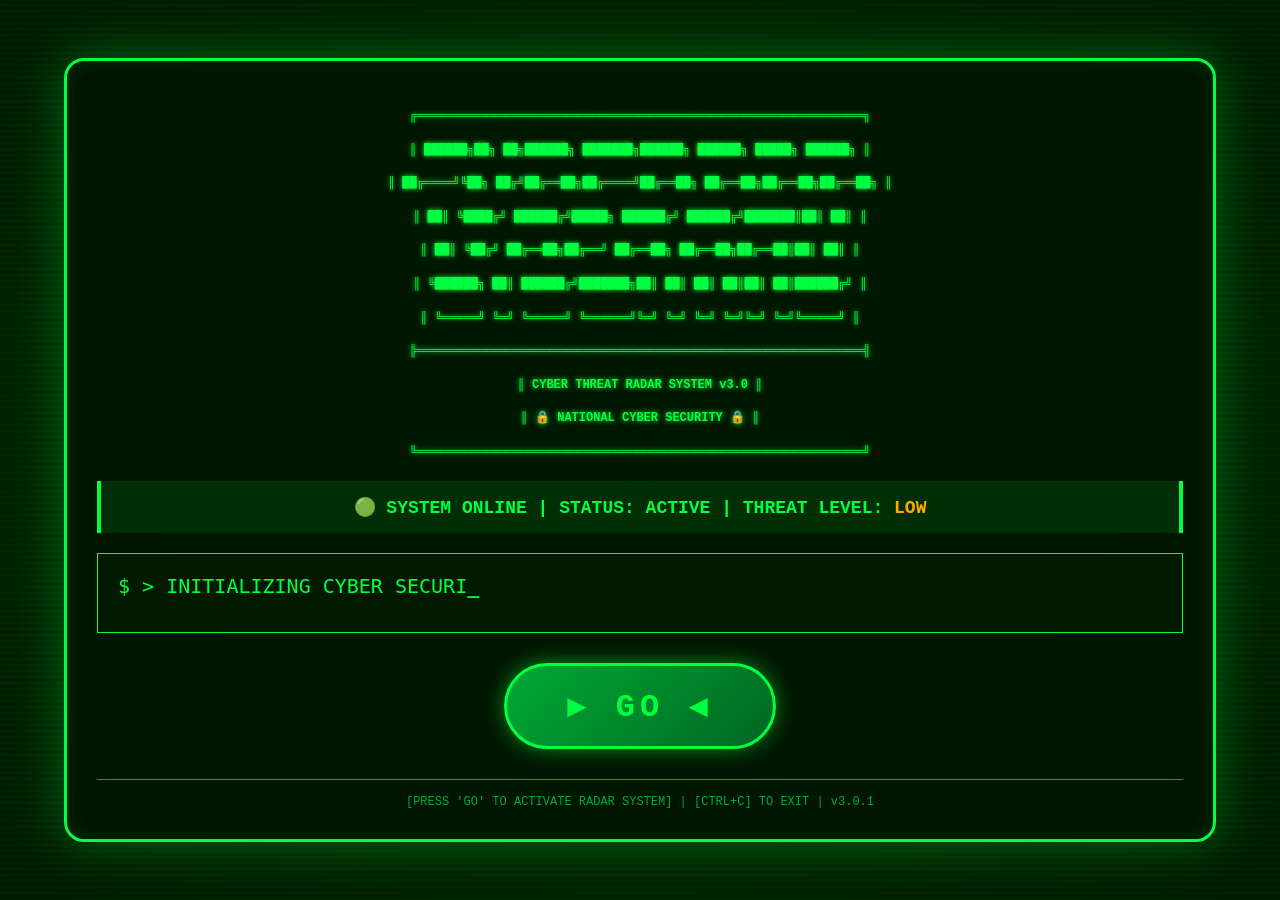
<file: index.html>
<!DOCTYPE html>
<html lang="en">
<head>
    <meta charset="UTF-8">
    <meta name="viewport" content="width=device-width, initial-scale=1.0, user-scalable=no">
    <title>⚡ CYBER RADAR SYSTEM ⚡</title>
    <link rel="stylesheet" href="style.css">
</head>
<body class="green-screen">
    <div class="terminal-container">
        <div class="ascii-art">
            ╔══════════════════════════════════════════════════════════════╗<br>
            ║   ██████╗██╗   ██╗██████╗ ███████╗██████╗     ██████╗  █████╗ ██████╗  ║<br>
            ║  ██╔════╝╚██╗ ██╔╝██╔══██╗██╔════╝██╔══██╗    ██╔══██╗██╔══██╗██╔══██╗ ║<br>
            ║  ██║      ╚████╔╝ ██████╔╝█████╗  ██████╔╝    ██████╔╝███████║██║  ██║ ║<br>
            ║  ██║       ╚██╔╝  ██╔══██╗██╔══╝  ██╔══██╗    ██╔══██╗██╔══██║██║  ██║ ║<br>
            ║  ╚██████╗   ██║   ██████╔╝███████╗██║  ██║    ██║  ██║██║  ██║██████╔╝ ║<br>
            ║   ╚═════╝   ╚═╝   ╚═════╝ ╚══════╝╚═╝  ╚═╝    ╚═╝  ╚═╝╚═╝  ╚═╝╚═════╝  ║<br>
            ╠══════════════════════════════════════════════════════════════╣<br>
            ║                   CYBER THREAT RADAR SYSTEM v3.0             ║<br>
            ║                   🔒 NATIONAL CYBER SECURITY 🔒              ║<br>
            ╚══════════════════════════════════════════════════════════════╝
        </div>
        
        <div class="status-text">
            <span class="blink">🟢 SYSTEM ONLINE</span> | STATUS: ACTIVE | THREAT LEVEL: <span id="threat-level">LOW</span>
        </div>
        
        <div class="command-section">
            <div class="prompt">$ <span id="typed-text"></span><span class="cursor">_</span></div>
        </div>
        
        <div class="go-button-container">
            <button id="goButton" class="go-btn">
                <span class="go-text">▶ GO ◀</span>
                <span class="go-glow"></span>
            </button>
        </div>
        
        <div class="footer-text">
            [PRESS 'GO' TO ACTIVATE RADAR SYSTEM] | [CTRL+C] TO EXIT | v3.0.1
        </div>
    </div>
    
    <audio id="clickSound" preload="auto">
        <source src="https://www.soundjay.com/misc/sounds/beep-07.mp3" type="audio/mpeg">
    </audio>
    
    <script src="script.js"></script>
</body>
</html>
</file>
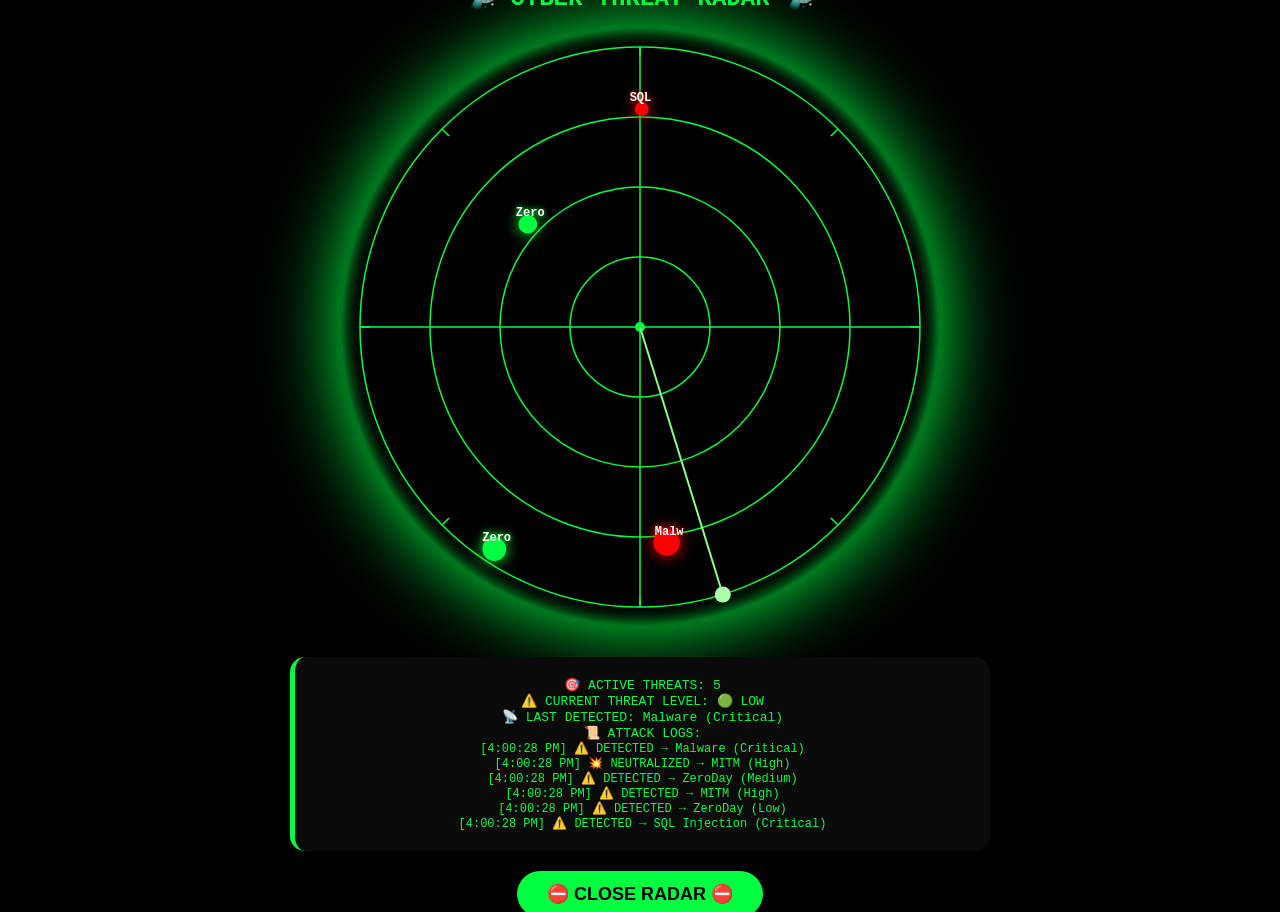
<file: radar.html>
<!DOCTYPE html>
<html lang="en">
<head>
    <meta charset="UTF-8">
    <meta name="viewport" content="width=device-width, initial-scale=1.0">
    <title>🔴 CYBER RADAR | ACTIVE SURVEILLANCE</title>
    <link rel="stylesheet" href="style.css">
    <style>
        body {
            background: #000000;
            display: flex;
            justify-content: center;
            align-items: center;
            height: 100vh;
            overflow: hidden;
            font-family: monospace;
        }
        .radar-panel {
            text-align: center;
        }
        canvas {
            display: block;
            margin: 0 auto;
            background: #000000;
            border-radius: 50%;
            box-shadow: 0 0 80px #00ff41, inset 0 0 20px #00ff41;
        }
        .stats-panel {
            color: #00ff41;
            margin-top: 30px;
            background: #0a0a0a;
            padding: 20px;
            border-radius: 15px;
            border-left: 5px solid #00ff41;
            width: 700px;
            margin-left: auto;
            margin-right: auto;
        }
        .close-button {
            background: #00ff41;
            color: black;
            border: none;
            padding: 12px 30px;
            font-size: 18px;
            margin-top: 20px;
            cursor: pointer;
            font-weight: bold;
            border-radius: 50px;
        }
        .close-button:hover {
            background: #ff3300;
            color: white;
            transform: scale(1.02);
        }
    </style>
</head>
<body>
    <div class="radar-panel">
        <div class="radar-header">🛸 CYBER THREAT RADAR 🛸</div>
        <canvas id="radarCanvas" width="600" height="600"></canvas>
        <div class="stats-panel">
            <div>🎯 ACTIVE THREATS: <span id="threatCount">0</span></div>
            <div>⚠️ CURRENT THREAT LEVEL: <span id="threatLevelDynamic">🟢 LOW</span></div>
            <div>📡 LAST DETECTED: <span id="lastAttack">--</span></div>
            <div>📜 ATTACK LOGS:</div>
            <div id="attackLogs" style="font-size: 12px; max-height: 150px; overflow-y: auto;">--</div>
        </div>
        <button class="close-button" onclick="window.location.href='index.html'">⛔ CLOSE RADAR ⛔</button>
    </div>
    <script src="radar.js"></script>
</body>
</html>
</file>
<file: style.css>
* {
    margin: 0;
    padding: 0;
    box-sizing: border-box;
    user-select: none;
}

/* GREEN SCREEN MODE */
.green-screen {
    background: radial-gradient(ellipse at center, #003300 0%, #001a00 100%);
    min-height: 100vh;
    display: flex;
    justify-content: center;
    align-items: center;
    font-family: 'Courier New', 'Fira Code', 'Monaco', monospace;
    overflow: hidden;
    position: relative;
}

.green-screen::before {
    content: "";
    position: absolute;
    top: 0;
    left: 0;
    width: 100%;
    height: 100%;
    background: repeating-linear-gradient(
        0deg,
        rgba(0, 255, 0, 0.03) 0px,
        rgba(0, 255, 0, 0.03) 2px,
        transparent 2px,
        transparent 6px
    );
    pointer-events: none;
    animation: scanlines 8s linear infinite;
}

@keyframes scanlines {
    0% { transform: translateY(0); }
    100% { transform: translateY(10px); }
}

.terminal-container {
    width: 90%;
    max-width: 1200px;
    background: rgba(0, 20, 0, 0.85);
    border: 3px solid #00ff41;
    border-radius: 20px;
    padding: 30px;
    box-shadow: 0 0 50px rgba(0, 255, 65, 0.3), inset 0 0 20px rgba(0, 255, 65, 0.1);
    backdrop-filter: blur(2px);
    z-index: 10;
    transition: all 0.5s ease;
}

.ascii-art {
    color: #00ff41;
    font-size: 12px;
    line-height: 1.4;
    text-align: center;
    font-weight: bold;
    text-shadow: 0 0 5px #00ff41;
    margin-bottom: 20px;
    white-space: pre-line;
}

.status-text {
    color: #00ff41;
    font-size: 18px;
    text-align: center;
    padding: 15px;
    background: rgba(0, 255, 65, 0.1);
    border-left: 4px solid #00ff41;
    border-right: 4px solid #00ff41;
    margin: 20px 0;
    font-weight: bold;
}

.blink {
    animation: blink 1.2s step-end infinite;
}

@keyframes blink {
    0%, 100% { opacity: 1; }
    50% { opacity: 0; }
}

#threat-level {
    color: #ffaa00;
    font-weight: bold;
    text-transform: uppercase;
    animation: pulse 1.5s ease-in-out infinite;
}

@keyframes pulse {
    0%, 100% { text-shadow: 0 0 2px #ffaa00; }
    50% { text-shadow: 0 0 10px #ff6600; }
}

.command-section {
    background: #001a00;
    border: 1px solid #00ff41;
    padding: 20px;
    margin: 20px 0;
    min-height: 80px;
}

.prompt {
    color: #00ff41;
    font-size: 20px;
    font-family: monospace;
}

.cursor {
    animation: blink 1s step-end infinite;
    font-weight: bold;
}

.go-button-container {
    display: flex;
    justify-content: center;
    margin: 30px 0;
}

.go-btn {
    background: linear-gradient(135deg, #00aa33, #006622);
    border: 3px solid #00ff41;
    padding: 20px 60px;
    font-size: 32px;
    font-weight: bold;
    font-family: 'Courier New', monospace;
    color: #00ff41;
    cursor: pointer;
    position: relative;
    overflow: hidden;
    transition: all 0.3s ease;
    border-radius: 60px;
    text-transform: uppercase;
    letter-spacing: 5px;
    box-shadow: 0 0 20px rgba(0, 255, 65, 0.5);
}

.go-btn:hover {
    transform: scale(1.05);
    box-shadow: 0 0 40px #00ff41;
    background: linear-gradient(135deg, #00cc44, #008833);
}

.go-glow {
    position: absolute;
    top: -50%;
    left: -50%;
    width: 200%;
    height: 200%;
    background: radial-gradient(circle, rgba(0,255,65,0.3) 0%, transparent 70%);
    opacity: 0;
    transition: opacity 0.5s;
}

.go-btn:hover .go-glow {
    opacity: 1;
}

.footer-text {
    color: #00aa33;
    text-align: center;
    font-size: 12px;
    margin-top: 20px;
    border-top: 1px solid #00aa33;
    padding-top: 15px;
}

/* RADAR MODAL STYLES */
.radar-modal {
    position: fixed;
    top: 0;
    left: 0;
    width: 100%;
    height: 100%;
    background: #000000;
    z-index: 1000;
    display: flex;
    justify-content: center;
    align-items: center;
    animation: fadeIn 0.6s ease;
    backdrop-filter: blur(8px);
}

@keyframes fadeIn {
    from { opacity: 0; }
    to { opacity: 1; }
}

.radar-container {
    background: #000000;
    border: 4px solid #00ff41;
    border-radius: 30px;
    padding: 20px;
    box-shadow: 0 0 80px rgba(0, 255, 65, 0.4);
}

.radar-canvas {
    display: block;
    margin: 0 auto;
    background: #000000;
    border-radius: 50%;
    box-shadow: 0 0 30px #00ff41;
}

.radar-header {
    color: #00ff41;
    text-align: center;
    font-size: 24px;
    margin-bottom: 15px;
    font-weight: bold;
    text-transform: uppercase;
}

.radar-stats {
    display: flex;
    justify-content: space-between;
    margin-top: 20px;
    color: #00ff41;
    font-family: monospace;
    font-size: 14px;
}

.close-radar {
    background: #ff3300;
    border: none;
    padding: 10px 20px;
    color: white;
    font-weight: bold;
    margin-top: 15px;
    cursor: pointer;
    border-radius: 8px;
    transition: all 0.2s;
}

.close-radar:hover {
    background: #ff6600;
    transform: scale(1.02);
}
</file>
